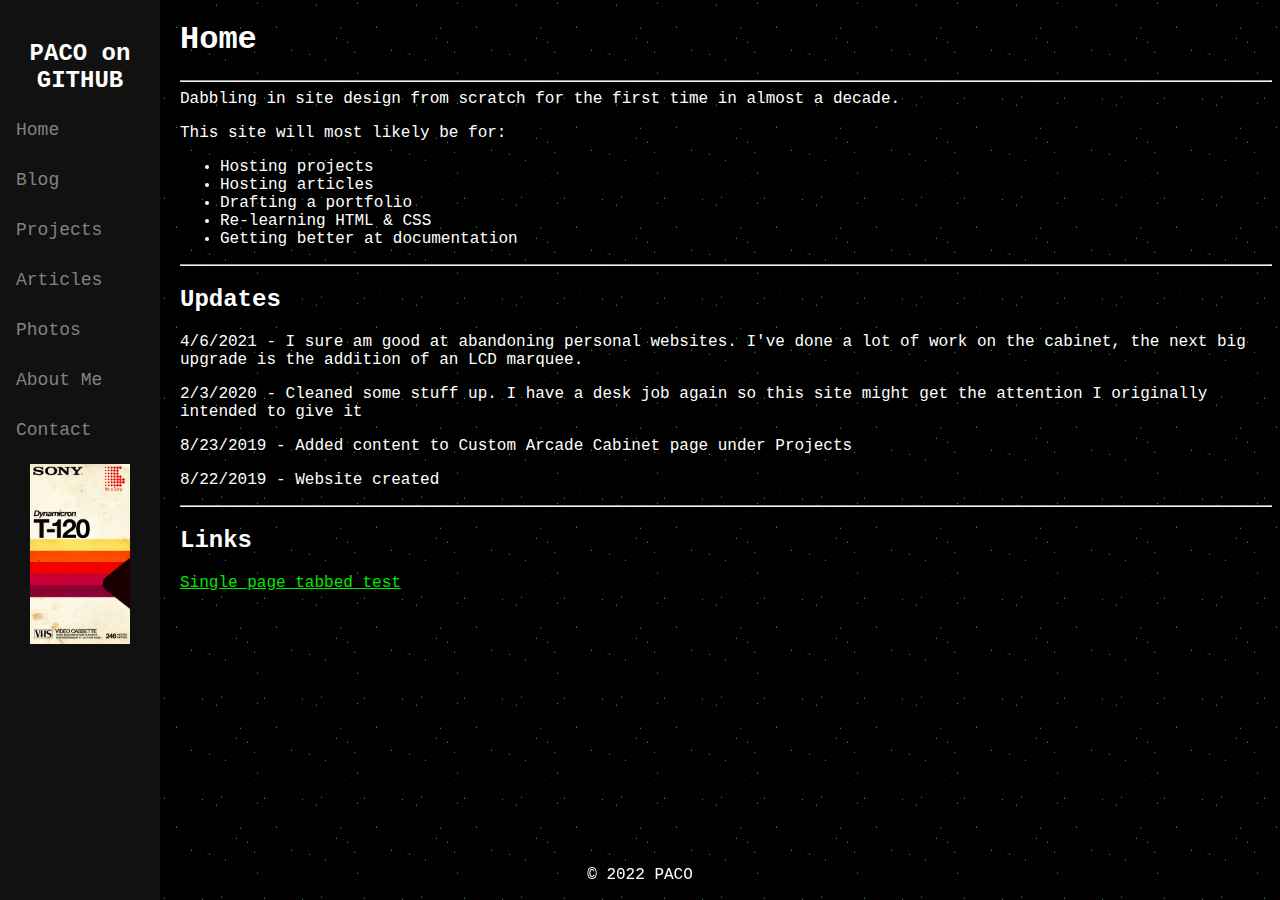
<file: index.html>
<!DOCTYPE html>
<html>
  <head>
    <meta charset="UTF-8">
	<meta name="viewport" content="width=device-width, initial-scale=1.0">
    <title>Dunk Neo - Home</title>
    <!-- The style.css file allows you to change the look of your web pages.
         If you include the next line in all your web pages, they will all share the same look.
         This makes it easier to make new pages for your site. -->
    <link href="/style.css" rel="stylesheet" type="text/css" media="all">
  </head>
  
  <body>
  
  <div class="sidenav">
  <p><div style="text-align:center"><h2>PACO on GITHUB</h2></div>
  <a href=/index.html>Home</a> <br>
  <a href=/blog.html>Blog</a> <br>
  <a href=/projects.html>Projects</a> <br>
  <a href=/articles.html>Articles</a> <br>
  <a href=/photos/photos.html>Photos</a> <br>
  <a href=/about.html>About Me</a> <br>
  <a href=/contact.html>Contact</a> <br>
  <img src="/img/vhs.jpeg" width="100" hspace=30>
</div>
    <h1>Home</h1>
    <hr />

    Dabbling in site design from scratch for the first time in almost a decade.

    <p>This site will most likely be for:</p>

    <ul>
      <li>Hosting projects</li>
      <li>Hosting articles</li>
      <li>Drafting a portfolio</li>
      <li>Re-learning HTML & CSS</li>
      <li>Getting better at documentation</li>
    </ul>
    
    <hr />
    
    <h2>Updates</h2>
    <p>4/6/2021 - I sure am good at abandoning personal websites. I've done a lot of work on the cabinet, the next big upgrade is the addition of an LCD marquee.
    <p>2/3/2020 - Cleaned some stuff up. I have a desk job again so this site might get the attention I originally intended to give it</p>
    <p>8/23/2019 - Added content to Custom Arcade Cabinet page under Projects</p>
    <p>8/22/2019 - Website created</p>
    
       <hr />
    <h2>Links</h2>
    <a href=/singlepage.html>Single page tabbed test</a> <br>
    
   <iframe src="./footer.html" onload="this.insertAdjacentHTML('afterend', (this.contentDocument.body||this.contentDocument).innerHTML);this.remove()"></iframe>

    
  </body>
</html>
</file>
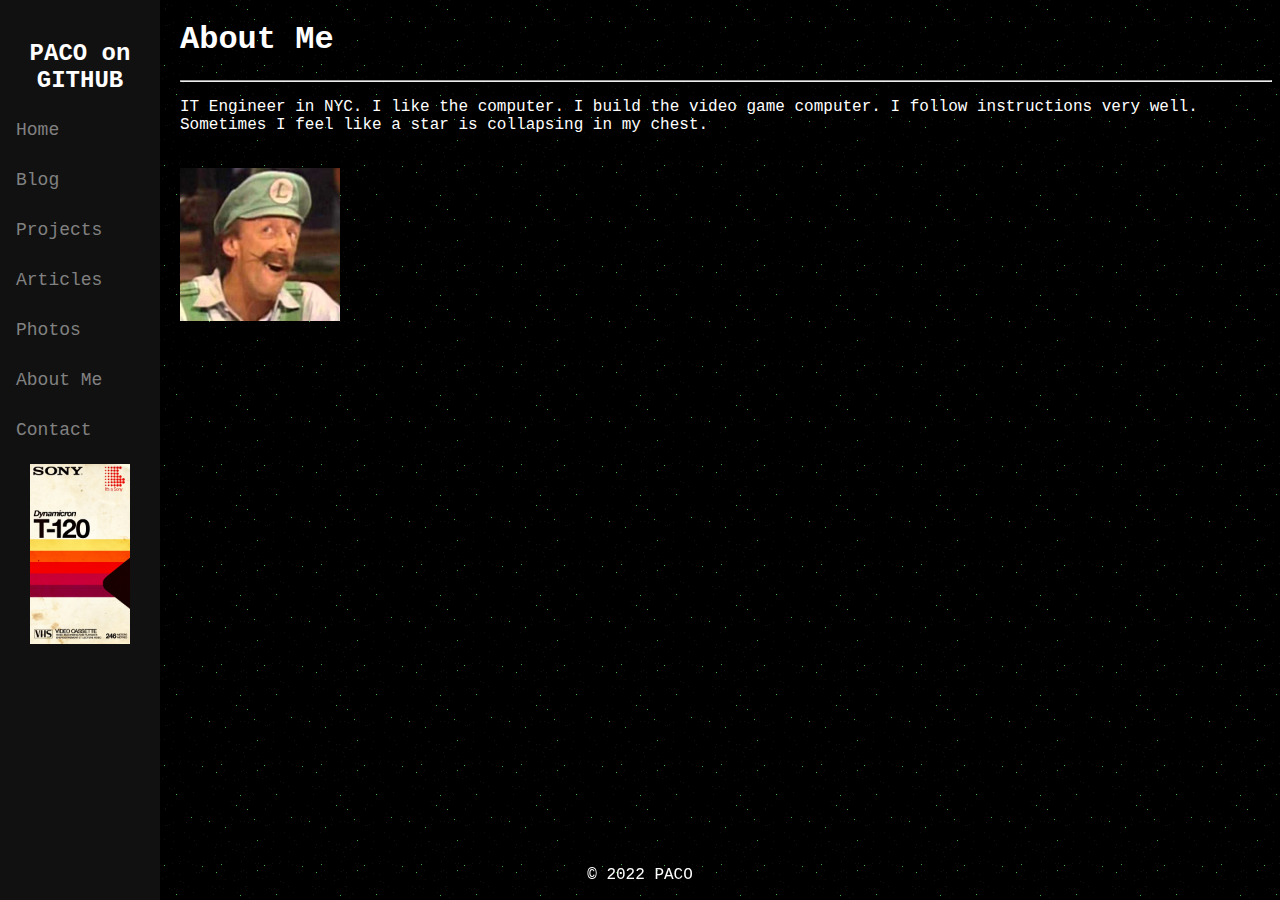
<file: about.html>
<!DOCTYPE html>
<html>
  <head>
    <meta charset="UTF-8">
    <title>Dunk Neo</title>
    <!-- The style.css file allows you to change the look of your web pages.
         If you include the next line in all your web pages, they will all share the same look.
         This makes it easier to make new pages for your site. -->
    <link href="/style.css" rel="stylesheet" type="text/css" media="all">
  </head>
  <body>
  
  <div class="sidenav">
  <p><div style="text-align:center"><h2>PACO on GITHUB</h2></div>
  <a href=/index.html>Home</a> <br>
  <a href=/blog.html>Blog</a> <br>
  <a href=/projects.html>Projects</a> <br>
  <a href=/articles.html>Articles</a> <br>
  <a href=/photos/photos.html>Photos</a> <br>
  <a href=/about.html>About Me</a> <br>
  <a href=/contact.html>Contact</a> <br>
  <img src="/img/vhs.jpeg" width="100" hspace=30>
</div>
  
    <h1>About Me</h1>
    
    <hr />
    
    <p>IT Engineer in NYC. I like the computer. I build the video game computer. I follow instructions very well. Sometimes I feel like a star is collapsing in my chest.</p><br>
    
    <img src="/img/luigi.png" width="160">
    
	<iframe src="./footer.html" onload="this.insertAdjacentHTML('afterend', (this.contentDocument.body||this.contentDocument).innerHTML);this.remove()"></iframe>

   
  </body>
</html>
</file>
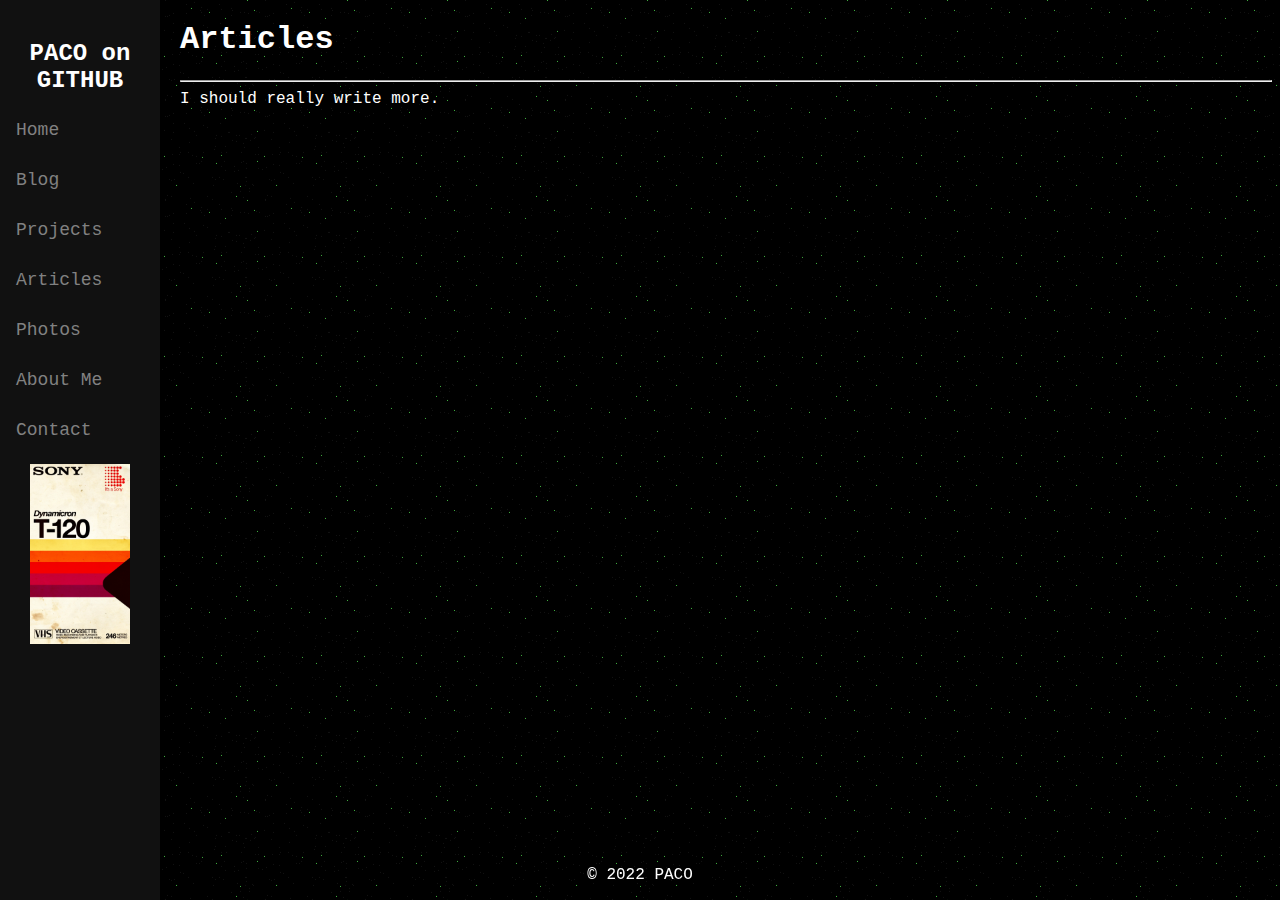
<file: articles.html>
<!DOCTYPE html>
<html>
  <head>
    <meta charset="UTF-8">
    <title>The web site of dunk</title>
    <!-- The style.css file allows you to change the look of your web pages.
         If you include the next line in all your web pages, they will all share the same look.
         This makes it easier to make new pages for your site. -->
    <link href="/style.css" rel="stylesheet" type="text/css" media="all">
  </head>
  <body>
  
   <div class="sidenav">
   <p><div style="text-align:center"><h2>PACO on GITHUB</h2></div>
  <a href=/index.html>Home</a> <br>
  <a href=/blog.html>Blog</a> <br>
  <a href=/projects.html>Projects</a> <br>
  <a href=/articles.html>Articles</a> <br>
  <a href=/photos/photos.html>Photos</a> <br>
  <a href=/about.html>About Me</a> <br>
  <a href=/contact.html>Contact</a> <br>
  <img src="/img/vhs.jpeg" width="100" hspace=30>
</div>
  
    <h1>Articles</h1>
    <hr />

I should really write more.

   <iframe src="./footer.html" onload="this.insertAdjacentHTML('afterend', (this.contentDocument.body||this.contentDocument).innerHTML);this.remove()"></iframe>

  </body>
</html>
</file>
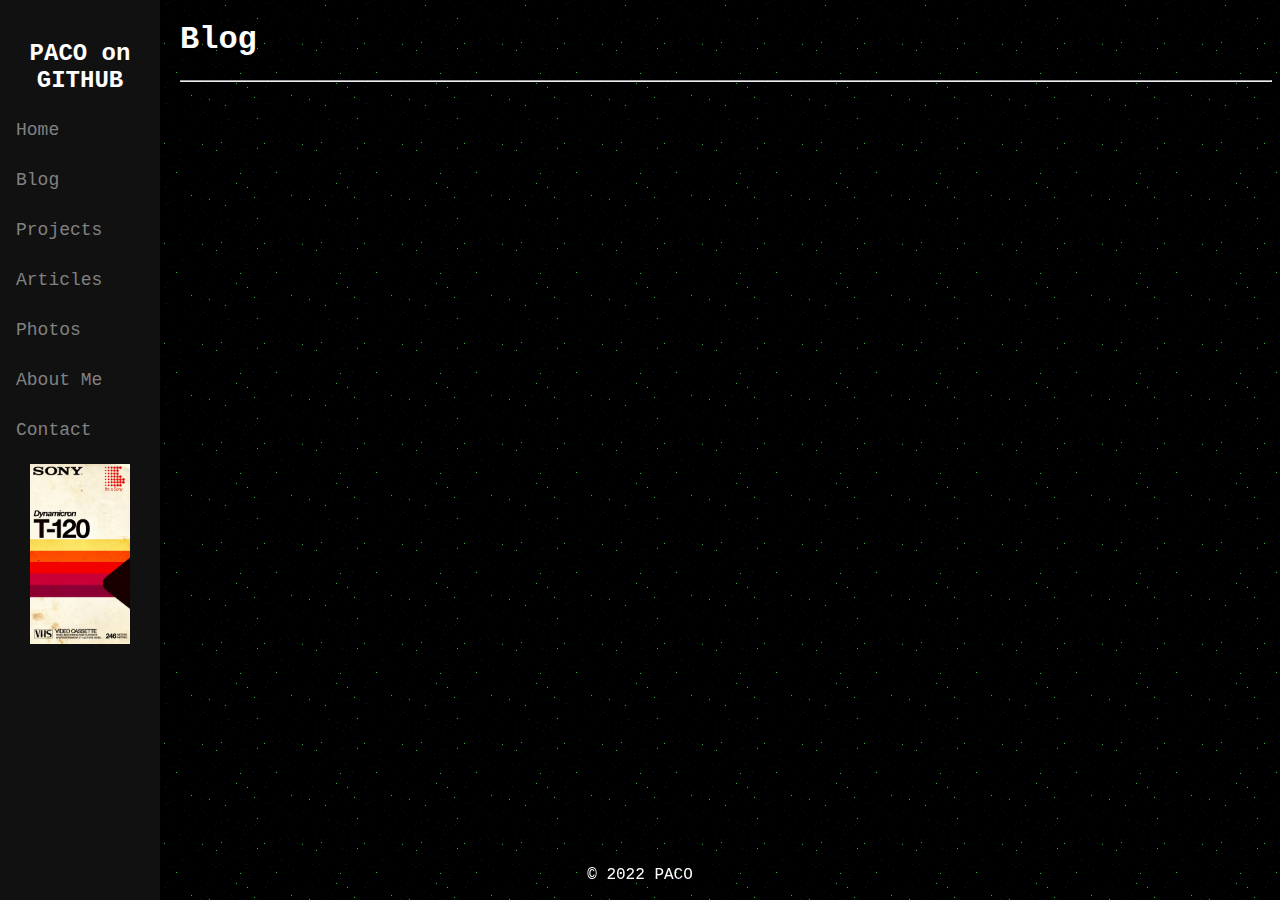
<file: blog.html>
<!DOCTYPE html>
<html>
  <head>
    <meta charset="UTF-8">
    <title>Dunk Neo - Blog</title>
    <!-- The style.css file allows you to change the look of your web pages.
         If you include the next line in all your web pages, they will all share the same look.
         This makes it easier to make new pages for your site. -->
    <link href="/style.css" rel="stylesheet" type="text/css" media="all">
  </head>
  <body>
  
     <div class="sidenav">
     <p><div style="text-align:center"><h2>PACO on GITHUB</h2></div>
  <a href=/index.html>Home</a> <br>
  <a href=/blog.html>Blog</a> <br>
  <a href=/projects.html>Projects</a> <br>
  <a href=/articles.html>Articles</a> <br>
  <a href=/photos/photos.html>Photos</a> <br>
  <a href=/about.html>About Me</a> <br>
  <a href=/contact.html>Contact</a> <br>
  <img src="/img/vhs.jpeg" width="100" hspace=30>
</div>
  
  
    <h1>Blog</h1>
    <hr />

   <iframe src="./footer.html" onload="this.insertAdjacentHTML('afterend', (this.contentDocument.body||this.contentDocument).innerHTML);this.remove()"></iframe>


  </body>
</html>
</file>
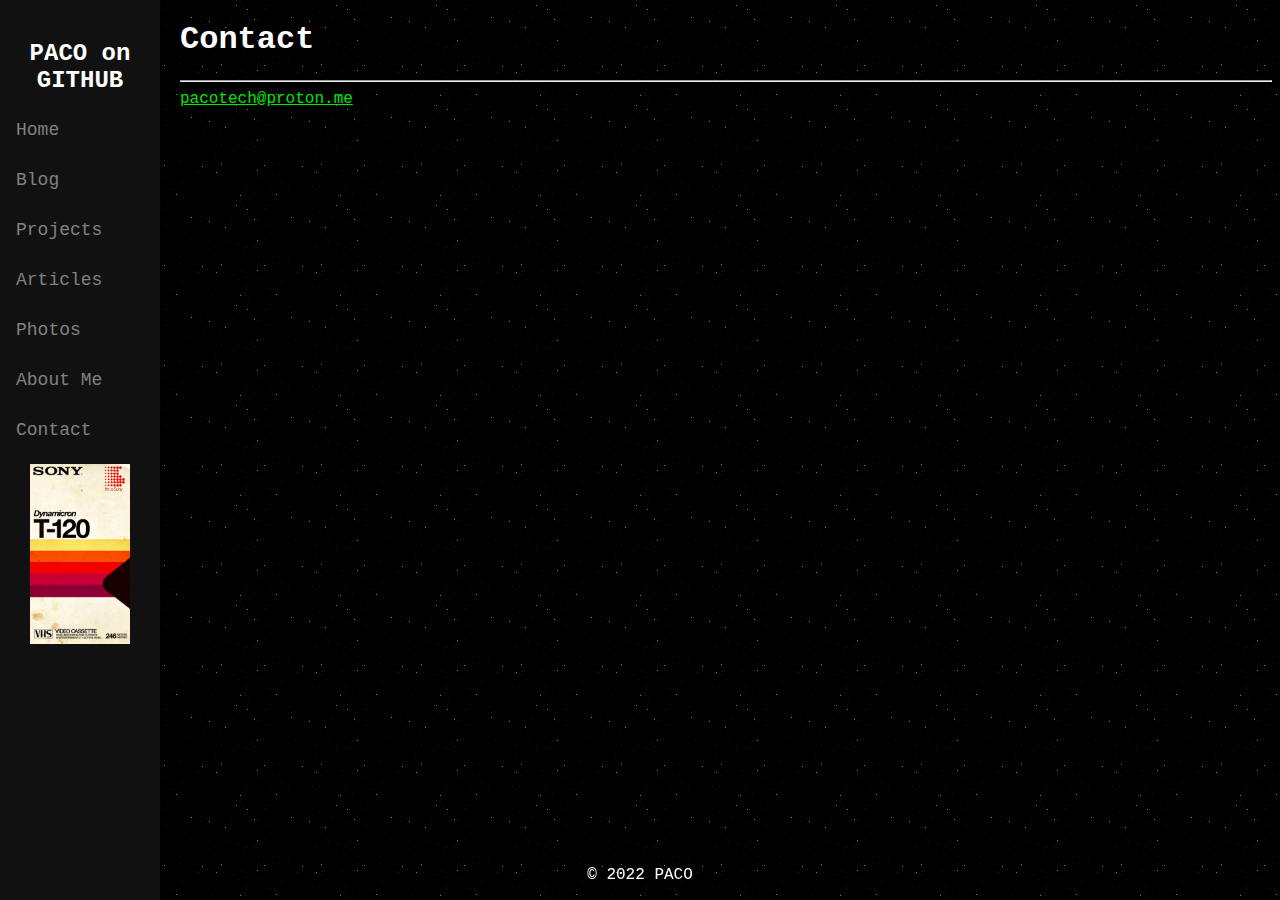
<file: contact.html>
<!DOCTYPE html>
<html>
  <head>
    <meta charset="UTF-8">
    <title>Dunk Neo - Contact</title>
    <!-- The style.css file allows you to change the look of your web pages.
         If you include the next line in all your web pages, they will all share the same look.
         This makes it easier to make new pages for your site. -->
    <link href="/style.css" rel="stylesheet" type="text/css" media="all">
  </head>
  <body>
  
  <div class="sidenav">
  <p><div style="text-align:center"><h2>PACO on GITHUB</h2></div>
  <a href=/index.html>Home</a> <br>
  <a href=/blog.html>Blog</a> <br>
  <a href=/projects.html>Projects</a> <br>
  <a href=/articles.html>Articles</a> <br>
  <a href=/photos/photos.html>Photos</a> <br>
  <a href=/about.html>About Me</a> <br>
  <a href=/contact.html>Contact</a> <br>
  <img src="/img/vhs.jpeg" width="100" hspace=30>
</div>
  
    <h1>Contact</h1>
    <hr />

<a href=mailto:pacotech@proton.me>pacotech@proton.me</a><br><br>

   <iframe src="./footer.html" onload="this.insertAdjacentHTML('afterend', (this.contentDocument.body||this.contentDocument).innerHTML);this.remove()"></iframe>


  </body>
  
</html>
</file>
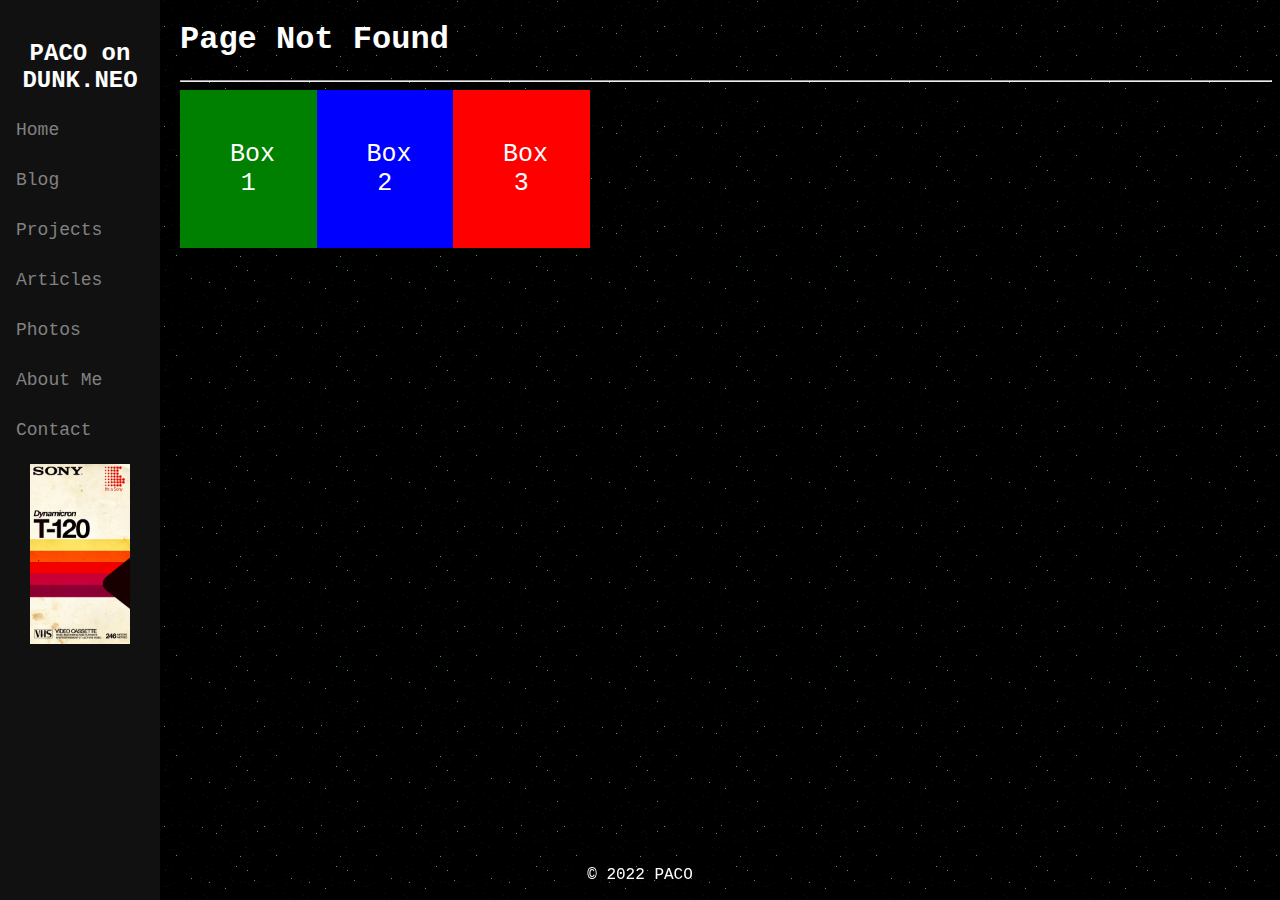
<file: expandcolumn.html>
<!DOCTYPE html>
<html>
  <head>
    <meta charset="UTF-8">
    <title>Expanding Column Test</title>
    <link href="/style.css" rel="stylesheet" type="text/css" media="all">
  </head>
  <body>
  
     <div class="sidenav">
     <p><div style="text-align:center"><h2>PACO on DUNK.NEO</h2></div>
  <a href=/index.html>Home</a> <br>
  <a href=/blog.html>Blog</a> <br>
  <a href=/projects.html>Projects</a> <br>
  <a href=/articles.html>Articles</a> <br>
  <a href=/photos/photos.html>Photos</a> <br>
  <a href=/about.html>About Me</a> <br>
  <a href=/contact.html>Contact</a> <br>
  <img src="/img/vhs.jpeg" width="100" hspace=30>
</div>
  
  
    <h1>Page Not Found</h1>
    <hr />
     <!-- The grid: three columns -->
<div class="row">
  <div class="column" onclick="openTab('b1');" style="background:green;">Box 1</div>
  <div class="column" onclick="openTab('b2');" style="background:blue;">Box 2</div>
  <div class="column" onclick="openTab('b3');" style="background:red;">Box 3</div>
</div>

<!-- The expanding grid (hidden by default) -->
<div id="b1" class="containerTab" style="display:none;background:green">
  <!-- If you want the ability to close the container, add a close button -->
  <span onclick="this.parentElement.style.display='none'" class="closebtn">x</span>
  <h2>Box 1</h2>
  <p>Lorem ipsum..</p>
</div>

<div id="b2" class="containerTab" style="display:none;background:blue">
  <span onclick="this.parentElement.style.display='none'" class="closebtn">x</span>
  <h2>Box 2</h2>
  <p>Lorem ipsum..</p>
</div>

<div id="b3" class="containerTab" style="display:none;background:red">
  <span onclick="this.parentElement.style.display='none'" class="closebtn">x</span>
  <h2>Box 3</h2>
  <p>Lorem ipsum..</p>
</div> 

<script>
function openTab(tabName) {
  var i, x;
  x = document.getElementsByClassName("containerTab");
  for (i = 0; i < x.length; i++) {
    x[i].style.display = "none";
  }
  document.getElementById(tabName).style.display = "block";
}
</script>

       <iframe src="./footer.html" onload="this.insertAdjacentHTML('afterend', (this.contentDocument.body||this.contentDocument).innerHTML);this.remove()"></iframe>

  </body>
</html>
</file>
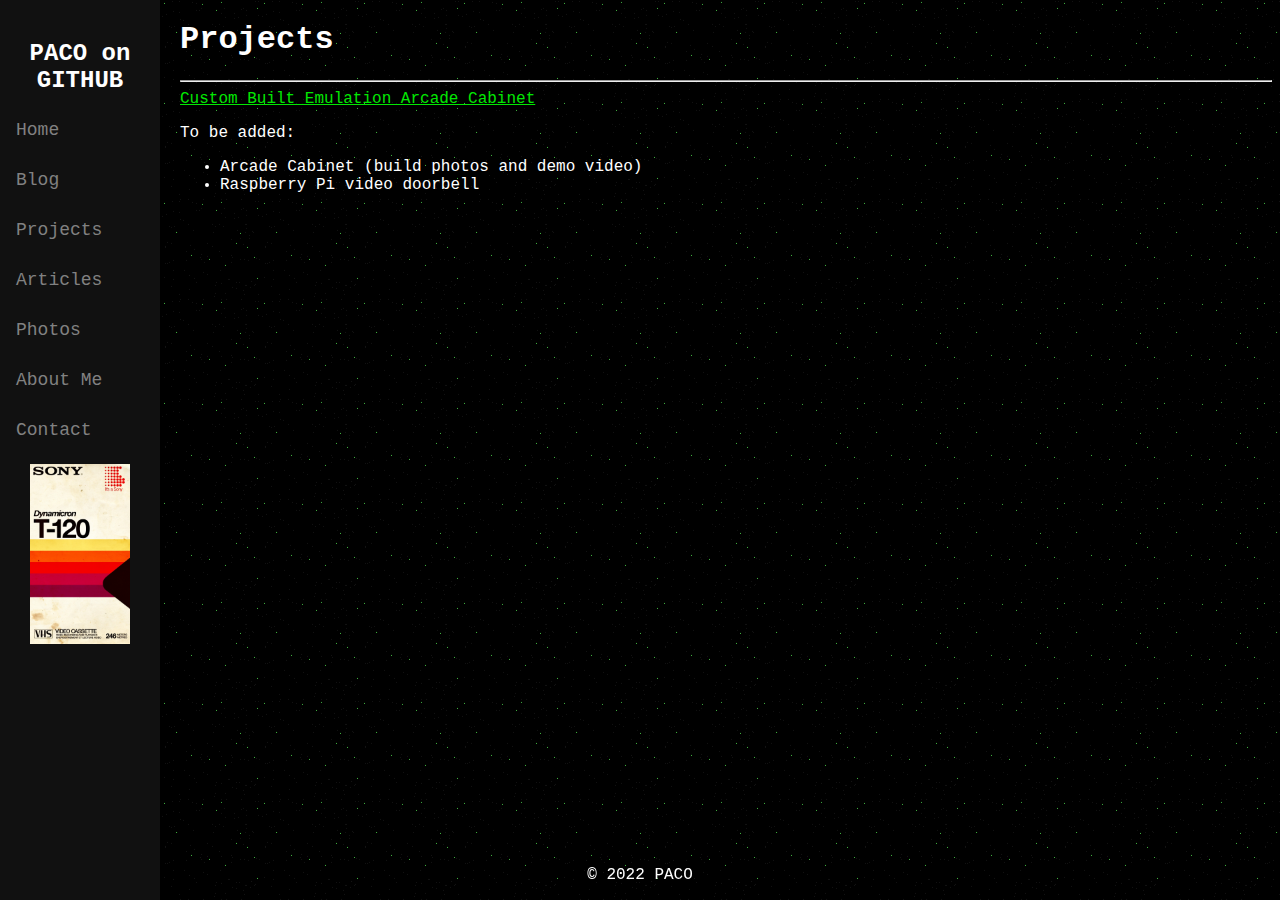
<file: projects.html>
<!DOCTYPE html>
<html>
  <head>
    <meta charset="UTF-8">
    <title>Dunk Neo - Blog</title>
    <!-- The style.css file allows you to change the look of your web pages.
         If you include the next line in all your web pages, they will all share the same look.
         This makes it easier to make new pages for your site. -->
    <link href="/style.css" rel="stylesheet" type="text/css" media="all">
  </head>
  <body>
    
  <div class="sidenav">
  <p><div style="text-align:center"><h2>PACO on GITHUB</h2></div>
  <a href=/index.html>Home</a> <br>
  <a href=/blog.html>Blog</a> <br>
  <a href=/projects.html>Projects</a> <br>
  <a href=/articles.html>Articles</a> <br>
  <a href=/photos/photos.html>Photos</a> <br>
  <a href=/about.html>About Me</a> <br>
  <a href=/contact.html>Contact</a> <br>
  <img src="/img/vhs.jpeg" width="100" hspace=30>
</div>
    <h1>Projects</h1>
    <hr />
    
<a href=/arcade/arcade.html>Custom Built Emulation Arcade Cabinet</a>
    
    <p>To be added:</p>

    <ul>
      <li>Arcade Cabinet (build photos and demo video)</li>
      <li>Raspberry Pi video doorbell</li>
    </ul>
    
       <iframe src="./footer.html" onload="this.insertAdjacentHTML('afterend', (this.contentDocument.body||this.contentDocument).innerHTML);this.remove()"></iframe>

    
  </body>
</html>
</file>
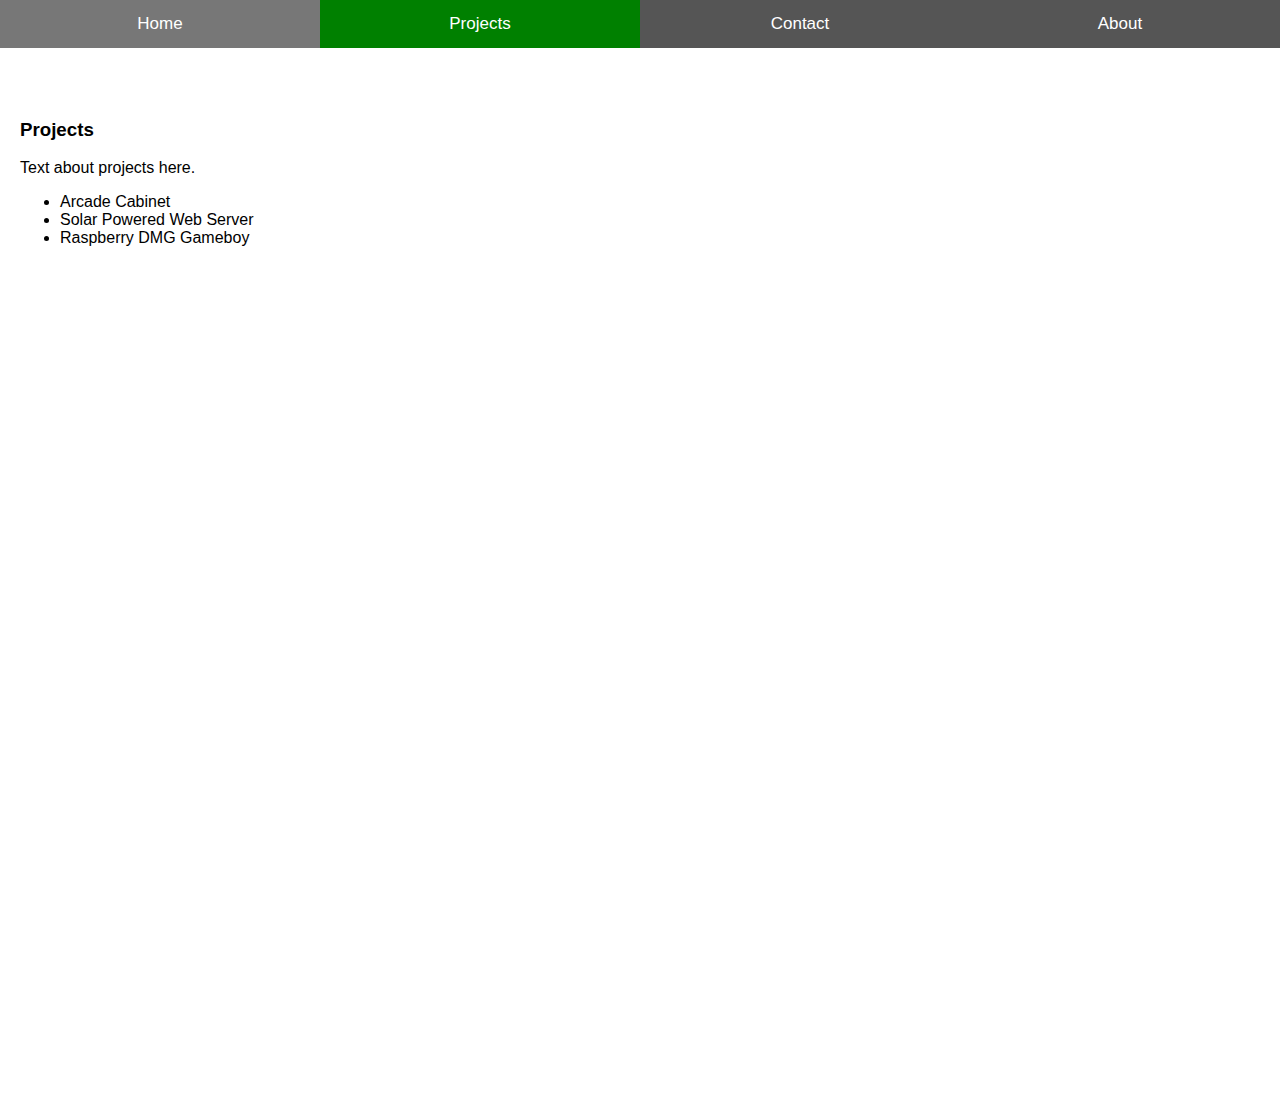
<file: singepagebackup.html>
<!DOCTYPE html>
<html>
  <head>
    <meta charset="UTF-8">
    <meta name="viewport" content="width=device-width, initial-scale=1.0">
    <title>Testing a single page tabbed website</title>

    <link href="/singlepagestyle.css" rel="stylesheet" type="text/css" media="all">
  </head>
  
   <button class="tablink" onclick="openPage('Home', this, 'red')">Home</button>
<button class="tablink" onclick="openPage('Projects', this, 'green')" id="defaultOpen">Projects</button>
<button class="tablink" onclick="openPage('Contact', this, 'blue')">Contact</button>
<button class="tablink" onclick="openPage('About', this, 'orange')">About</button>

<div id="Home" class="tabcontent">
  <h3>Home</h3>
  <p>Home is where the heart is..</p>
</div>

<div id="Projects" class="tabcontent">
  <h3>Projects</h3>
  <p>Text about projects here.</p>
  
  <ul>
  <li>Arcade Cabinet</li>
  <li>Solar Powered Web Server</li>
  <li>Raspberry DMG Gameboy</li>
  </ul>
  
</div>

<div id="Contact" class="tabcontent">
  <h3>Contact</h3>
  <p>Get in touch, or swing by for a cup of coffee.</p>
</div>

<div id="About" class="tabcontent">
  <h3>About</h3>
  <p>Who we are and what we do.</p>
</div> 
  
  <script>
function openPage(pageName,elmnt,color) {
  var i, tabcontent, tablinks;
  tabcontent = document.getElementsByClassName("tabcontent");
  for (i = 0; i < tabcontent.length; i++) {
    tabcontent[i].style.display = "none";
  }
  tablinks = document.getElementsByClassName("tablink");
  for (i = 0; i < tablinks.length; i++) {
    tablinks[i].style.backgroundColor = "";
  }
  document.getElementById(pageName).style.display = "block";
  elmnt.style.backgroundColor = color;
}

// Get the element with id="defaultOpen" and click on it
document.getElementById("defaultOpen").click();
</script>
  
  <body>
  
  </body>
  
</html>
</file>
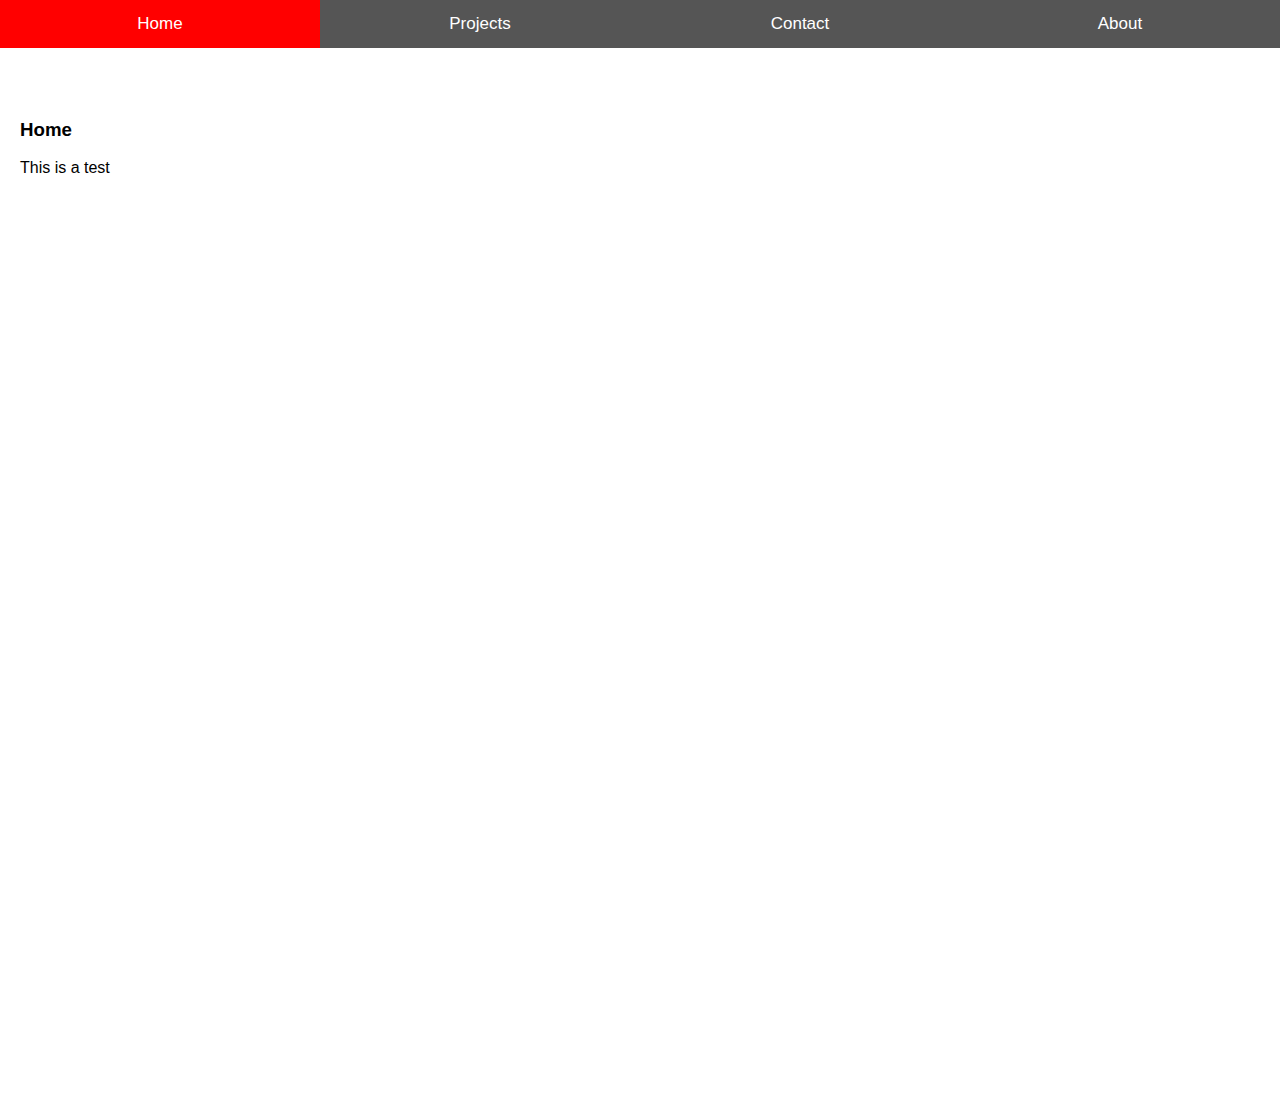
<file: singlepage.html>
<!DOCTYPE html>
<html>
  <head>
    <meta charset="UTF-8">
    <meta name="viewport" content="width=device-width, initial-scale=1.0">
    <title>Testing a single page tabbed website</title>

    <link href="/singlepagestyle.css" rel="stylesheet" type="text/css" media="all">
  </head>
  
<button class="tablink" onclick="openPage('Home', this, 'red');typeWriter1();" id="defaultOpen">Home</button>
<button class="tablink" onclick="openPage('Projects', this, 'green')" >Projects</button>
<button class="tablink" onclick="openPage('Contact', this, 'blue')">Contact</button>
<button class="tablink" onclick="openPage('About', this, 'orange')">About</button>

<div id="Home" class="tabcontent">
  
  <h3>Home</h3>
  
  <!-- <button onclick="typeWriter1()">Click me</button> -->

<p id="console1"></p>

<script>
var i = 0;
var txt1 = 'This is a test of typing text out like a console.';
var speed = 50;
</script>

<script>
function typeWriter1() {
  if (i < txt1.length) {
    document.getElementById("console1").innerHTML += txt1.charAt(i);
    i++;
    setTimeout(typeWriter1, speed);
  }
}

</script>

</div>

<div id="Projects" class="tabcontent">
  <h3>Projects</h3>
  <p>Text about projects here.</p>
  
  <ul>
  <li>LCD Marquee for Arcade Cabinet</li>
  <li>Solar Powered Web Server</li>
  <li>Raspberry DMG Gameboy</li>
  </ul>
  
</div>

<div id="Contact" class="tabcontent">
  <h3>Contact</h3>
  <p>Get in touch, or swing by for a cup of coffee.</p>
</div>

<div id="About" class="tabcontent">
  <h3>About</h3>
  <p>Who we are and what we do.</p>
</div> 
  
  <script>
function openPage(pageName,elmnt,color) {
  var i, tabcontent, tablinks;
  tabcontent = document.getElementsByClassName("tabcontent");
  for (i = 0; i < tabcontent.length; i++) {
    tabcontent[i].style.display = "none";
  }
  tablinks = document.getElementsByClassName("tablink");
  for (i = 0; i < tablinks.length; i++) {
    tablinks[i].style.backgroundColor = "";
  }
  document.getElementById(pageName).style.display = "block";
  elmnt.style.backgroundColor = color;
}

// Get the element with id="defaultOpen" and click on it
document.getElementById("defaultOpen").click();
</script>
  
  <body>
  
  </body>
  
</html>
</file>
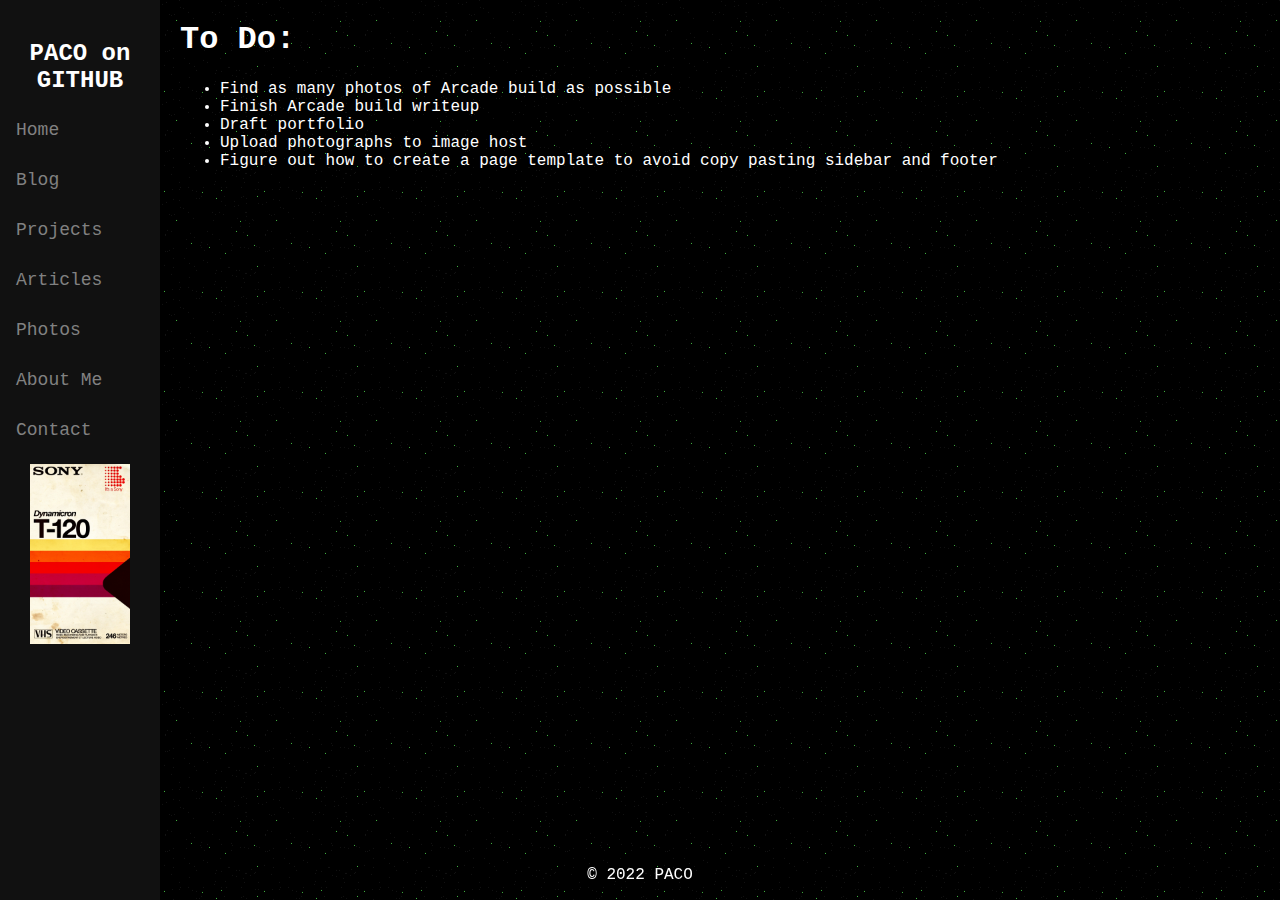
<file: todo.html>
<!DOCTYPE html>
<html>
  <head>
    <meta charset="UTF-8">
    <title>Dunk Neo</title>
    <!-- The style.css file allows you to change the look of your web pages.
         If you include the next line in all your web pages, they will all share the same look.
         This makes it easier to make new pages for your site. -->
    <link href="/style.css" rel="stylesheet" type="text/css" media="all">
  </head>
  <body>
  
  <div class="sidenav">
  <p><div style="text-align:center"><h2>PACO on GITHUB</h2></div>
  <a href=/index.html>Home</a> <br>
  <a href=/blog.html>Blog</a> <br>
  <a href=/projects.html>Projects</a> <br>
  <a href=/articles.html>Articles</a> <br>
  <a href=/photos/photos.html>Photos</a> <br>
  <a href=/about.html>About Me</a> <br>
  <a href=/contact.html>Contact</a> <br>
  <img src="/img/vhs.jpeg" width="100" hspace=30>
</div>
  
  <h1>To Do:</h1>
  
    <ul>
      <li>Find as many photos of Arcade build as possible</li>
      <li>Finish Arcade build writeup</li>
      <li>Draft portfolio</li>
      <li>Upload photographs to image host</li>
      <li>Figure out how to create a page template to avoid copy pasting sidebar and footer</li>
      
         <iframe src="./footer.html" onload="this.insertAdjacentHTML('afterend', (this.contentDocument.body||this.contentDocument).innerHTML);this.remove()"></iframe>

    </ul>
  </body>
</html>
</file>
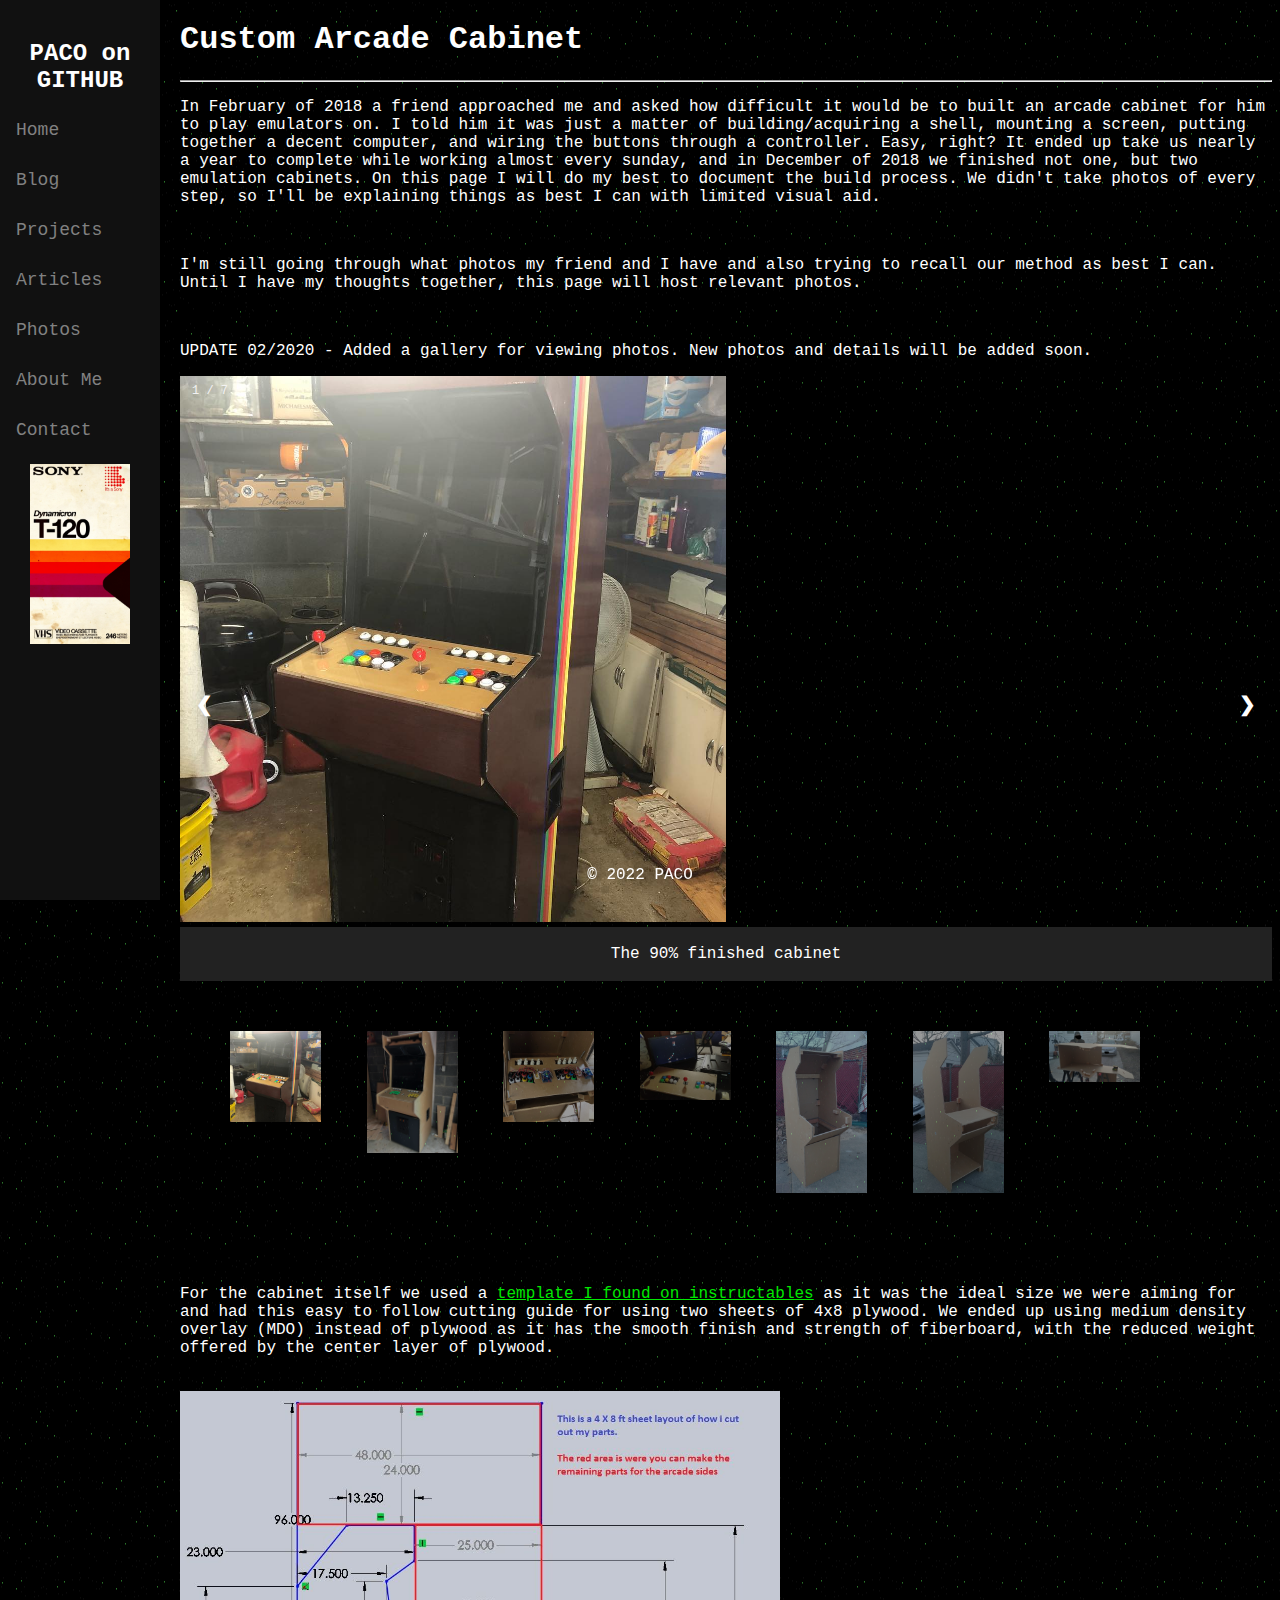
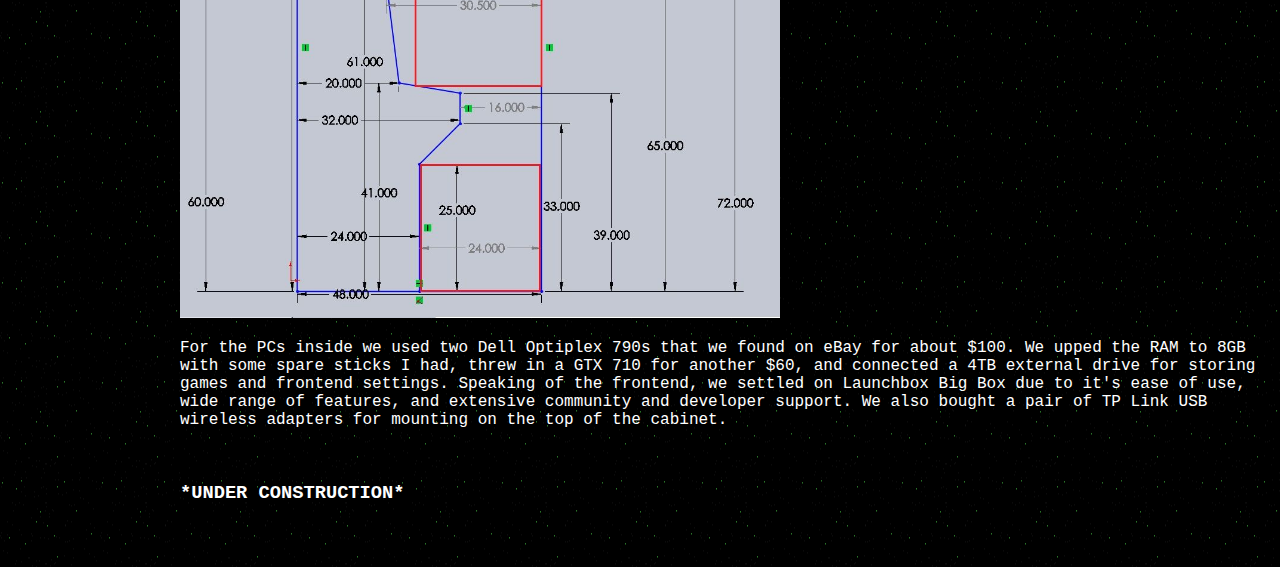
<file: arcade/arcade.html>
<!DOCTYPE html>
<html>
  <head>
    <meta charset="UTF-8">
	<meta name="viewport" content="width=device-width, initial-scale=1.0">
    <title>Dunk Neo</title>
    <!-- The style.css file allows you to change the look of your web pages.
         If you include the next line in all your web pages, they will all share the same look.
         This makes it easier to make new pages for your site. -->
    <link href="/style.css" rel="stylesheet" type="text/css" media="all">
  </head>
  <body>
  
  <div class="sidenav">
  <p><div style="text-align:center"><h2>PACO on GITHUB</h2></div>
  <a href=/index.html>Home</a> <br>
  <a href=/blog.html>Blog</a> <br>
  <a href=/projects.html>Projects</a> <br>
  <a href=/articles.html>Articles</a> <br>
  <a href=/photos/photos.html>Photos</a> <br>
  <a href=/about.html>About Me</a> <br>
  <a href=/contact.html>Contact</a> <br>
  <img src="/img/vhs.jpeg" width="100" hspace=30>
</div>
  
    <h1>Custom Arcade Cabinet</h1>
    <hr />
    
    <p>In February of 2018 a friend approached me and asked how difficult it would be to built an arcade cabinet for him to play emulators on. I told him it was just a matter of building/acquiring a shell, mounting a screen, putting together a decent computer, and wiring the buttons through a controller. Easy, right? It ended up take us nearly a year to complete while working almost every sunday, and in December of 2018 we finished not one, but two emulation cabinets. On this page I will do my best to document the build process. We didn't take photos of every step, so I'll be explaining things as best I can with limited visual aid.</p><br>
    
    <p>I'm still going through what photos my friend and I have and also trying to recall our method as best I can. Until I have my thoughts together, this page will host relevant photos.</p><br>
    
    <p> UPDATE 02/2020 - Added a gallery for viewing photos. New photos and details will be added soon. </p>
    
<!--    <img src="/arcade/arcade_7.jpg" width="300">
    <img src="/arcade/arcade_6.jpg" width="300">
    <img src="/arcade/arcade_5.jpg" width="300">
    <img src="/arcade/arcade_4.jpg" width="300">
    <img src="/arcade/arcade_3.jpg" width="300">
    <img src="/arcade/arcade_2.jpg" width="300">
    <img src="/arcade/arcade_1.jpg" width="620"> -->
    
     <!-- Container for the image gallery -->
<div class="container">

  <!-- Full-width images with number text -->
  <div class="mySlides">
    <div class="numbertext">1 / 7</div>
      <img src="/arcade/arcade_7.jpg" style="width:50%">
  </div>

  <div class="mySlides">
    <div class="numbertext">2 / 7</div>
      <img src="/arcade/arcade_6.jpg" style="width:50%">
  </div>

  <div class="mySlides">
    <div class="numbertext">3 / 7</div>
      <img src="/arcade/arcade_5.jpg" style="width:50%">
  </div>

  <div class="mySlides">
    <div class="numbertext">4 / 7</div>
      <img src="/arcade/arcade_4.jpg" style="width:50%">
  </div>

  <div class="mySlides">
    <div class="numbertext">5 / 7</div>
      <img src="/arcade/arcade_3.jpg" style="width:50%">
  </div>

  <div class="mySlides">
    <div class="numbertext">6 / 7</div>
      <img src="/arcade/arcade_2.jpg" style="width:50%">
  </div>
  
  <div class="mySlides">
    <div class="numbertext">7 / 7</div>
      <img src="/arcade/arcade_1.jpg" style="width:50%">
  </div>

  <!-- Next and previous buttons -->
  <a class="prev" onclick="plusSlides(-1)">&#10094;</a>
  <a class="next" onclick="plusSlides(1)">&#10095;</a>

  <!-- Image text -->
  <div class="caption-container">
    <p id="caption"></p>
  </div>

  <!-- Thumbnail images -->
  <div class="row">
    <div class="column">
      <img class="demo cursor" src="/arcade/arcade_7.jpg" style="width:250%" onclick="currentSlide(1)" alt="The 90% finished cabinet">
    </div>
    <div class="column">
      <img class="demo cursor" src="/arcade/arcade_6.jpg" style="width:250%" onclick="currentSlide(2)" alt="My friend's cabinet in a near finished state">
    </div>
    <div class="column">
      <img class="demo cursor" src="/arcade/arcade_5.jpg" style="width:250%" onclick="currentSlide(3)" alt="The underside of my control panel. The top button row had yet to be wired.">
    </div>
    <div class="column">
      <img class="demo cursor" src="/arcade/arcade_4.jpg" style="width:250%" onclick="currentSlide(4)" alt="Testing the control panel with some Galaga. The Dell optiplex that runs the cabinet is visible in this photo.">
    </div>
    <div class="column">
      <img class="demo cursor" src="/arcade/arcade_3.jpg" style="width:250%" onclick="currentSlide(5)" alt="Cabinet shell.">
    </div>
    <div class="column">
      <img class="demo cursor" src="/arcade/arcade_2.jpg" style="width:250%" onclick="currentSlide(6)" alt="Less finished cabinet shell">
    </div>
    <div class="column">
      <img class="demo cursor" src="/arcade/arcade_1.jpg" style="width:250%" onclick="currentSlide(7)" alt="Photo of when we assembled all the sides for the first time.">
    </div>
  </div>
</div> 
    
    
    <br>
    <p>For the cabinet itself we used a <a href=https://www.instructables.com/id/Easy-Cab-arcade/>template I found on instructables</a> as it was the ideal size we were aiming for and had this easy to follow cutting guide for using two sheets of 4x8 plywood. We ended up using medium density overlay (MDO) instead of plywood as it has the smooth finish and strength of fiberboard, with the reduced weight offered by the center layer of plywood.</p><br>
    
    <img src="/arcade/template.jpg" width="600">
    
    <p>For the PCs inside we used two Dell Optiplex 790s that we found on eBay for about $100. We upped the RAM to 8GB with some spare sticks I had, threw in a GTX 710 for another $60, and connected a 4TB external drive for storing games and frontend settings. Speaking of the frontend, we settled on Launchbox Big Box due to it's ease of use, wide range of features, and extensive community and developer support. We also bought a pair of TP Link USB wireless adapters for mounting on the top of the cabinet.</p>
    
    <br>
    <p style="text-align:center;"><h3><b>*UNDER CONSTRUCTION*</b></h3></p>
    
    <br><br>
	
		<iframe src="../footer.html" onload="this.insertAdjacentHTML('afterend', (this.contentDocument.body||this.contentDocument).innerHTML);this.remove()"></iframe>

</div>

<script>
var slideIndex = 1;
showSlides(slideIndex);

function plusSlides(n) {
  showSlides(slideIndex += n);
}

function currentSlide(n) {
  showSlides(slideIndex = n);
}

function showSlides(n) {
  var i;
  var slides = document.getElementsByClassName("mySlides");
  var dots = document.getElementsByClassName("demo");
  var captionText = document.getElementById("caption");
  if (n > slides.length) {slideIndex = 1}
  if (n < 1) {slideIndex = slides.length}
  for (i = 0; i < slides.length; i++) {
      slides[i].style.display = "none";
  }
  for (i = 0; i < dots.length; i++) {
      dots[i].className = dots[i].className.replace(" active", "");
  }
  slides[slideIndex-1].style.display = "block";
  dots[slideIndex-1].className += " active";
  captionText.innerHTML = dots[slideIndex-1].alt;
}
</script>
    
	
  </body>
</html>
</file>
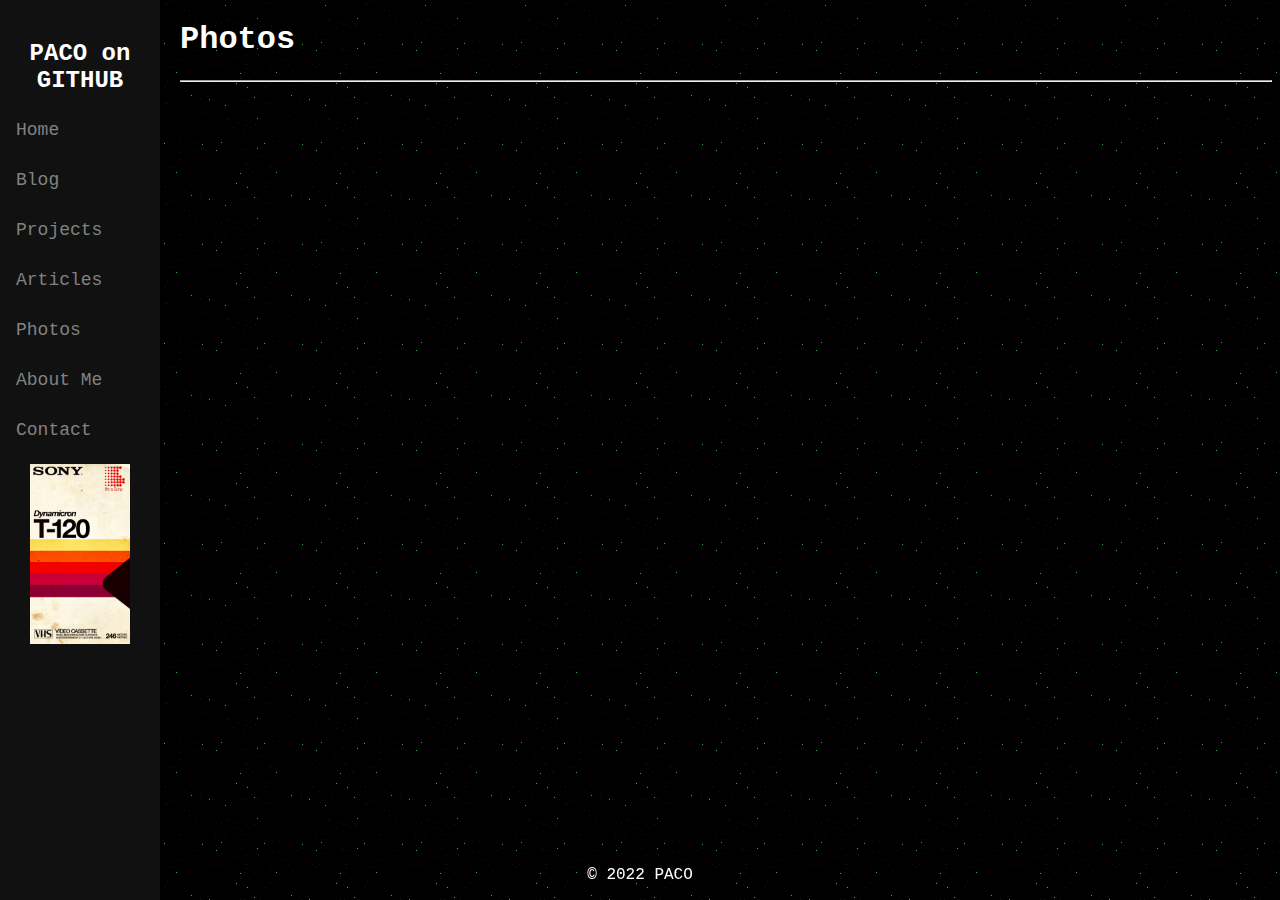
<file: photos/photos.html>
<!DOCTYPE html>
<html>
  <head>
    <meta charset="UTF-8">
    <title>The web site of dunk</title>
    <!-- The style.css file allows you to change the look of your web pages.
         If you include the next line in all your web pages, they will all share the same look.
         This makes it easier to make new pages for your site. -->
    <link href="/style.css" rel="stylesheet" type="text/css" media="all">
  </head>
  <body>
  <div class="sidenav">
  <p><div style="text-align:center"><h2>PACO on GITHUB</h2></div>
  <a href=/index.html>Home</a> <br>
  <a href=/blog.html>Blog</a> <br>
  <a href=/projects.html>Projects</a> <br>
  <a href=/articles.html>Articles</a> <br>
  <a href=/photos/photos.html>Photos</a> <br>
  <a href=/about.html>About Me</a> <br>
  <a href=/contact.html>Contact</a> <br>
  <img src="/img/vhs.jpeg" width="100" hspace=30>
</div>
<h1>Photos</h1>
<hr />

       <iframe src="../footer.html" onload="this.insertAdjacentHTML('afterend', (this.contentDocument.body||this.contentDocument).innerHTML);this.remove()"></iframe>


  </body>
</html>
</file>
<file: style.css>
body { 
  background-color: black;
  color: white;
  font-family: Courier;
  background-image: url("/img/darkness.png");
  background-position: 50% 50%;
  background-repeat: repeat;
  margin-left: 180px;
  
}

 a:link {
color: #02e702;
}
a:visited {
color: #009e00 ;
}
a:hover {
color:  #00f900 ;
} 

.footer {
  position: fixed;
  left: 0;
  bottom: 0;
  width: 100%;
  color: white;
  text-align: center;
}

.sidenav {
  height: 100%;
  width: 160px;
  position: fixed;
  z-index: 1;
  top: 0;
  left: 0;
  background-color: #111;
  overflow-x: hidden;
  padding-top: 20px;
}

.sidenav a {
  padding: 6px 8px 6px 16px;
  text-decoration: none;
  font-size: 18px;
  color: #818181;
  display: block;
}

.sidenav a:hover {
  color: #f1f1f1;
}


.sidenav a:image {
  position: fixed;
  left: 0;
  bottom: 0;
}
  
 /* The grid: Three equal columns that floats next to each other */
.column {
  float: left;
  width: 20%;
  padding: 50px;
  text-align: center;
  font-size: 25px;
  cursor: pointer;
  color: white;
}

.containerTab {
  padding: 20px;
  color: white;
}

/* Clear floats after the columns */
.row:after {
  content: "";
  display: table;
  clear: both;
}

/* Closable button inside the image */
.closebtn {
  float: right;
  color: white;
  font-size: 35px;
  cursor: pointer;
} 

* {
  box-sizing: border-box;
}

/* Position the image container (needed to position the left and right arrows) */
.container {
  position: relative;
}

/* Hide the images by default */
.mySlides {
  display: none;
}

/* Add a pointer when hovering over the thumbnail images */
.cursor {
  cursor: pointer;
}

/* Next & previous buttons */
.prev,
.next {
  cursor: pointer;
  position: absolute;
  top: 40%;
  width: auto;
  padding: 16px;
  margin-top: -50px;
  color: white;
  font-weight: bold;
  font-size: 20px;
  border-radius: 0 3px 3px 0;
  user-select: none;
  -webkit-user-select: none;
}

/* Position the "next button" to the right */
.next {
  right: 0;
  border-radius: 3px 0 0 3px;
}

/* On hover, add a black background color with a little bit see-through */
.prev:hover,
.next:hover {
  background-color: rgba(0, 0, 0, 0.8);
}

/* Number text (1/3 etc) */
.numbertext {
  color: #f2f2f2;
  font-size: 12px;
  padding: 8px 12px;
  position: absolute;
  top: 0;
}

/* Container for image text */
.caption-container {
  text-align: center;
  background-color: #222;
  padding: 2px 16px;
  color: white;
}

.row:after {
  content: "";
  display: table;
  clear: both;
}

/* Six columns side by side */
.column {
  float: left;
  width: 12.5%;
}

/* Add a transparency effect for thumnbail images */
.demo {
  opacity: 0.6;
}

.active,
.demo:hover {
  opacity: 1;
}
</file>
<file: singlepagestyle.css>
/* Set height of body and the document to 100% to enable "full page tabs" */
body, html {
  height: 100%;
  margin: 0;
  font-family: Arial;
}

/* Style tab links */
.tablink {
  background-color: #555;
  color: white;
  float: left;
  border: none;
  outline: none;
  cursor: pointer;
  padding: 14px 16px;
  font-size: 17px;
  width: 25%;
}

.tablink:hover {
  background-color: #777;
}

/* Style the tab content (and add height:100% for full page content) */
.tabcontent {
  color: black;
  display: none;
  padding: 100px 20px;
  height: 100%;
}

#Home {background-color: white;}
#Projects {background-color: white;}
#Contact {background-color: white;}
#About {background-color: white;}
</file>
